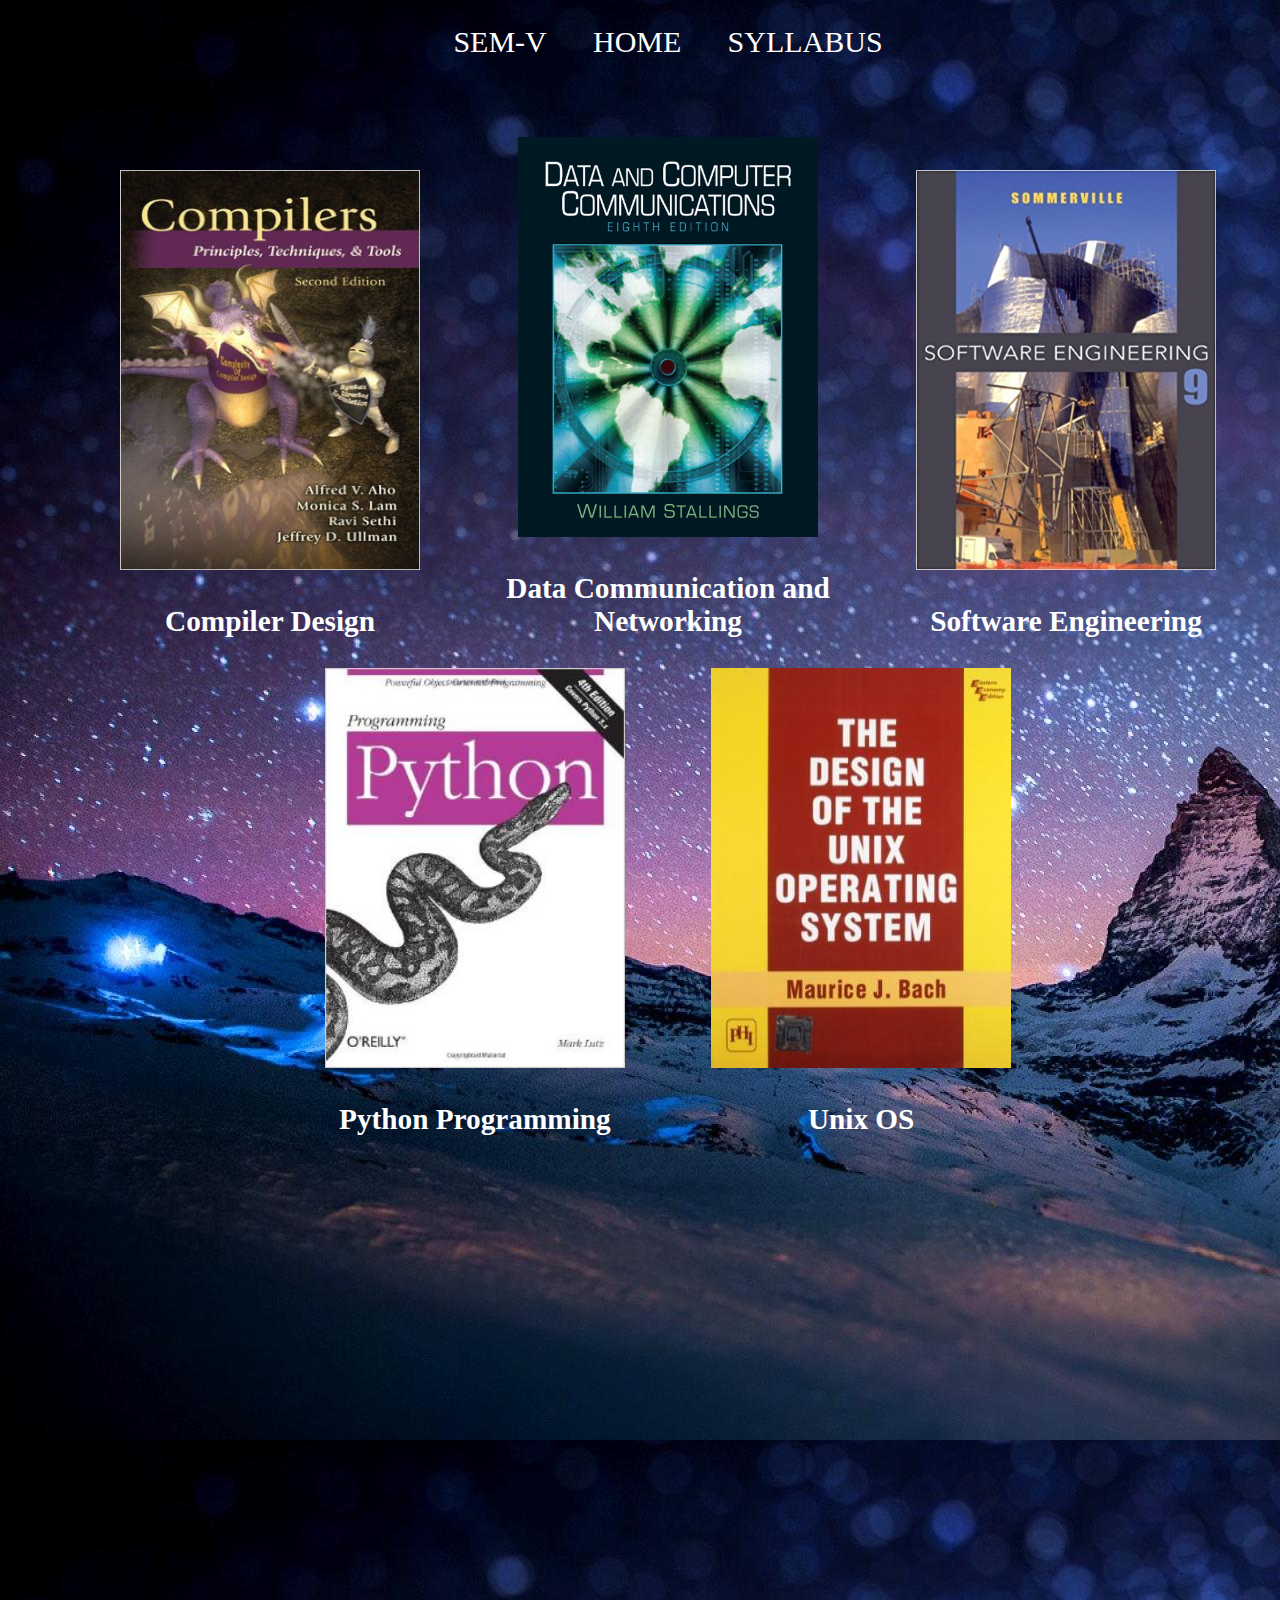
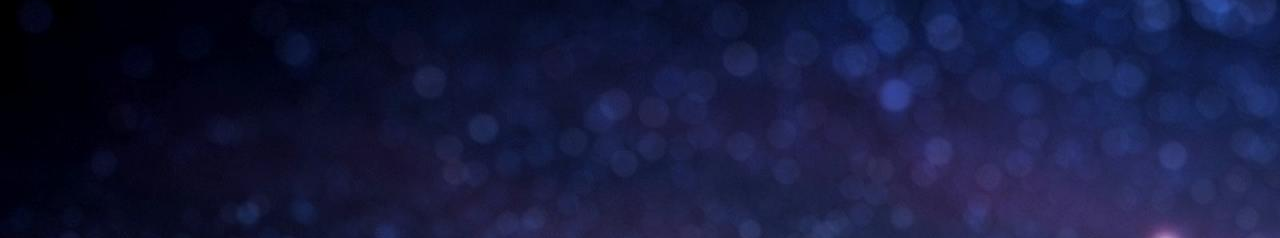
<file: Sem6.html>
<!DOCTYPE html>
<html>
<head>
	<title>SEM-VI</title>
	<link rel="stylesheet" type="text/css" href="sem6style.css">
</head>
<body>
	<div class="menu">
		<nav>
			<ul>
				<a href="sem5.html"> SEM-V</a>
				<a href="index.html">HOME</a>
				<a href="syllabus.html"> SYLLABUS</a>					
			</ul>
		</nav>
	</div>
	<br>
	<div class="content">
		<nav>
			<ul>
				<li><a href="https://drive.google.com/open?id=1IyAMZNO44mS2wiZ6akNQc-uv5-_Bqzk7" target="_blank"><img src="sem6/compiler.jpg" title="Compiler Principle Techniques and tools 2nd edition"></a>
				<h3><a href="https://drive.google.com/open?id=1IyAMZNO44mS2wiZ6akNQc-uv5-_Bqzk7" target="_blank"> Compiler Design</a></h3></li>
				<li><a href="https://drive.google.com/open?id=1hBkIjPrM1mEhRzZNlXWqKyN3PqDJjs2b" target="_blank"><img src="sem6/DCN.jpg" title="Data andd Computer Communications by Stallings 8th edition"></a>
				<h3><a href="https://drive.google.com/open?id=1hBkIjPrM1mEhRzZNlXWqKyN3PqDJjs2b" target="_blank">Data Communication and <br>Networking</a></h3></li>
				<li><a href="https://drive.google.com/open?id=1cB38osarRUux30sLThPb30onedt_rkJ7" target="_blank"><img src="sem6/software.jpg" title="Software Engineering by Somerville"></a>
				<h3><a href="https://drive.google.com/open?id=1cB38osarRUux30sLThPb30onedt_rkJ7" target="_blank">Software Engineering</a></h3></li>
				<li><a href="https://drive.google.com/open?id=1UKoTrpI2DnZbcjhef5dqpU2JhZIb_zaa" target="_blank"><img src="sem6/python.jpg" title="Programming python O'reilly"></a>
				<h3><a href="https://drive.google.com/open?id=1UKoTrpI2DnZbcjhef5dqpU2JhZIb_zaa" target="_blank">Python Programming</a></h3></li>
				<li><a href="https://drive.google.com/open?id=1A031II4n-UpKFOp4H-dj5-nOA9Pnlitq" target="_blank"><img src="sem6/unix.jpg" title="Design of Unix Operating System by Mmaurice J Bach"></a>
				<h3><a href="https://drive.google.com/open?id=1A031II4n-UpKFOp4H-dj5-nOA9Pnlitq" target="_blank">Unix OS</a></h3></li>
            </ul>         
        </nav>


	</div>

</body>
</html>
</file>
<file: sem6style.css>
body{
	background-image: url("backgrounds/bg5.jpg");
    padding-bottom: 50%;
    width: 100%;
    text-align: center;
    color: white;
    font-size: 25px;
    background-position:relative ; 
	}

	.menu nav ul a{
    font-size: 30px;
    color: white;
    text-decoration: none;
    padding: 0px 20px 0px;
 	}

 	.menu nav ul a:hover{
 		color:green;
 		border:3px;
 		transition: 0.5s;
 	}

    .content nav ul a{
    text-decoration: none;
    color: white;    
    }
    
     .content nav ul a:hover{
      color: green;
      transition: 0.4s;
     }

    .content h3:hover{
     color: powderblue;
    } 

nav ul li{
	display: inline-block;
   padding:0px 40px 0px;
}

nav ul li img{
	width: 300px;
	height: 400px;
}

nav ul li img:hover{
	transform: scale(1.2);
	transition: 0.5s;
}
</file>
